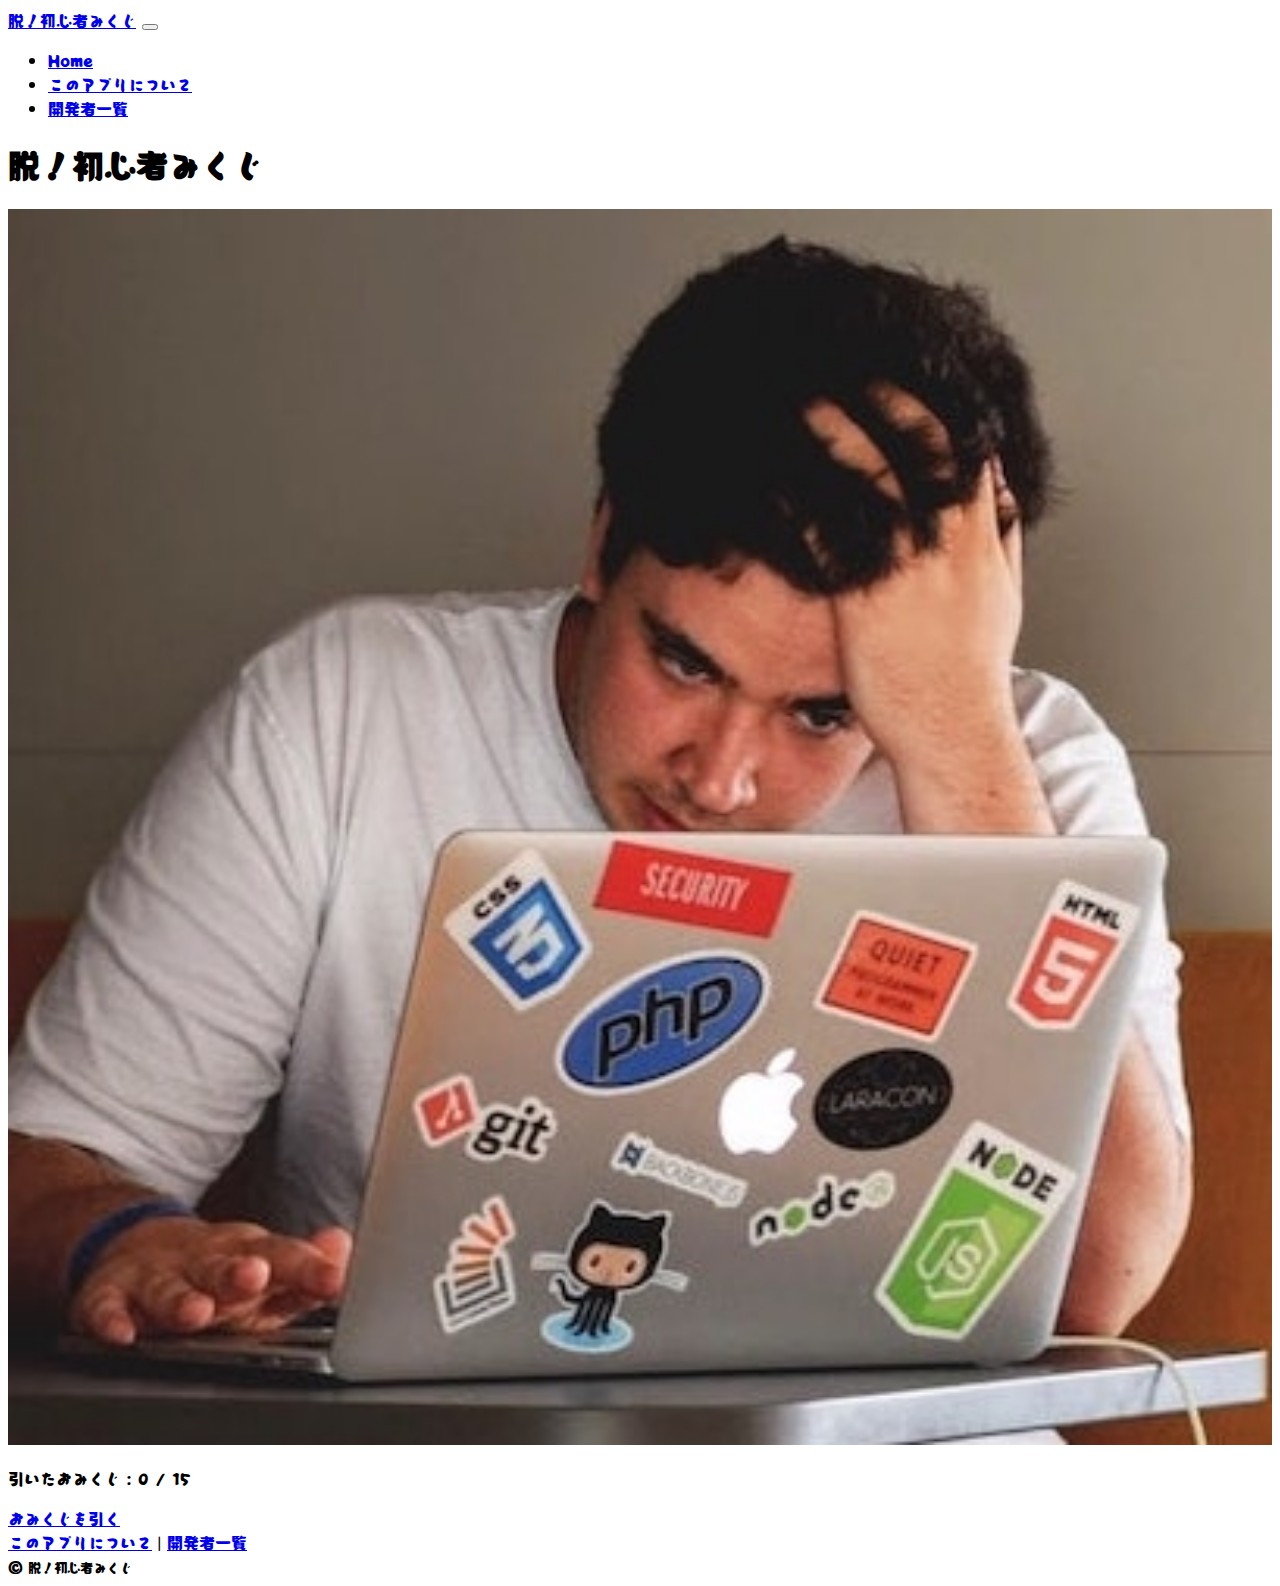
<file: index.html>
<!DOCTYPE html>
<html lang="ja" class="h-100">
	<head>
		<meta charset="UTF-8" />
		<meta http-equiv="X-UA-Compatible" content="IE=edge" />
		<meta name="viewport" content="width=device-width, initial-scale=1.0" />
		<title>脱！初心者みくじ</title>
		<link rel="preconnect" href="https://fonts.googleapis.com" />
		<link rel="preconnect" href="https://fonts.gstatic.com" crossorigin />
		<link
			href="https://fonts.googleapis.com/css2?family=Potta+One&display=swap"
			rel="stylesheet"
		/>
		<link
			href="https://cdn.jsdelivr.net/npm/bootstrap@5.0.2/dist/css/bootstrap.min.css"
			rel="stylesheet"
			integrity="sha384-EVSTQN3/azprG1Anm3QDgpJLIm9Nao0Yz1ztcQTwFspd3yD65VohhpuuCOmLASjC"
			crossorigin="anonymous"
		/>
		<link
			rel="stylesheet"
			href="https://cdnjs.cloudflare.com/ajax/libs/font-awesome/6.2.0/css/all.min.css"
			integrity="sha512-xh6O/CkQoPOWDdYTDqeRdPCVd1SpvCA9XXcUnZS2FmJNp1coAFzvtCN9BmamE+4aHK8yyUHUSCcJHgXloTyT2A=="
			crossorigin="anonymous"
			referrerpolicy="no-referrer"
		/>
		<link rel="stylesheet" href="./styles.css" />
		<link rel="icon" href="img/ramen_moyashi.png" />
	</head>
	<body class="d-flex flex-column bg-warning text-dark h-100">
		<nav class="navbar navbar-expand-lg navbar-dark bg-dark">
			<div class="container-fluid">
				<a class="navbar-brand" href="index.html">脱！初心者みくじ</a>
				<button
					class="navbar-toggler"
					type="button"
					data-bs-toggle="collapse"
					data-bs-target="#navbarSupportedContent"
					aria-controls="navbarSupportedContent"
					aria-expanded="false"
					aria-label="Toggle navigation"
				>
					<span class="navbar-toggler-icon"></span>
				</button>
				<div class="collapse navbar-collapse" id="navbarSupportedContent">
					<ul class="navbar-nav me-auto mb-2 mb-lg-0">
						<li class="nav-item">
							<a class="nav-link" href="index.html">Home</a>
						</li>
						<li class="nav-item">
							<a class="nav-link" href="about.html">このアプリについて</a>
						</li>
						<li class="nav-item">
							<a class="nav-link" href="developers.html">開発者一覧</a>
						</li>
					</ul>
				</div>
			</div>
		</nav>
		<main class="m-auto position-relative">
			<div
				class="container d-flex flex-column justify-content-center align-items-center p-4"
			>
				<div class="text-center pb-4">
					<h1>脱！初心者みくじ</h1>
				</div>
				<div class="pb-4 d-flex justify-content-center">
					<img
						width="100%"
						src="./img/beginner_developer.jpg"
						alt="top_imageq"
						class="border border-5 border-dark"
					/>
				</div>
				<div class="text-center pb-4">
					<p><span>引いたおみくじ : </span><span id="counter"></span></p>
				</div>
				<div class="d-flex justify-content-center pb-4">
					<a class="btn btn-dark" href="./result.html">おみくじを引く</a>
				</div>
				<div class="d-flex justify-content-center">
					<span>
						<a class="link-dark text-nowrap" href="./about.html"
							>このアプリについて</a
						>
					</span>
					<span class="px-2"> | </span>
					<span>
						<a href="./developers.html" class="link-dark text-nowrap"
							>開発者一覧</a
						>
					</span>
				</div>
			</div>
		</main>
		<footer class="footer py-4 text-light bg-dark text-center">
			<div class="container">
				<small>&copy 脱！初心者みくじ</small>
			</div>
		</footer>
	</body>
	<script
		src="https://cdn.jsdelivr.net/npm/bootstrap@5.0.2/dist/js/bootstrap.bundle.min.js"
		integrity="sha384-MrcW6ZMFYlzcLA8Nl+NtUVF0sA7MsXsP1UyJoMp4YLEuNSfAP+JcXn/tWtIaxVXM"
		crossorigin="anonymous"
	></script>
	<script type="module" src="index.js"></script>
	<script src="index_animation.js"></script>
</html>
</file>
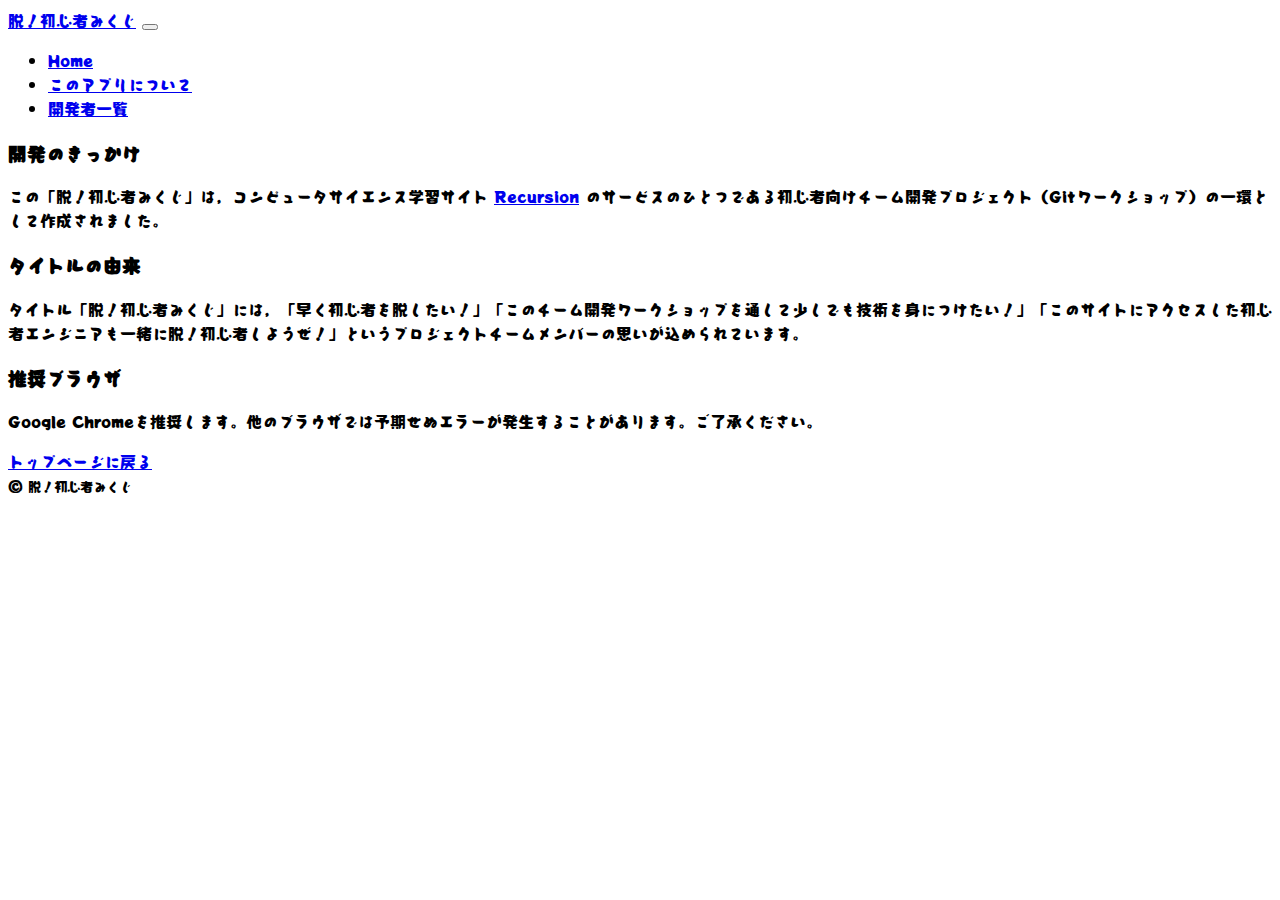
<file: about.html>
<!DOCTYPE html>
<html lang="ja" class="h-100">
	<head>
		<meta charset="UTF-8" />
		<meta http-equiv="X-UA-Compatible" content="IE=edge" />
		<meta name="viewport" content="width=device-width, initial-scale=1.0" />
		<title>脱！初心者みくじ</title>
		<link
			href="https://cdn.jsdelivr.net/npm/bootstrap@5.0.2/dist/css/bootstrap.min.css"
			rel="stylesheet"
			integrity="sha384-EVSTQN3/azprG1Anm3QDgpJLIm9Nao0Yz1ztcQTwFspd3yD65VohhpuuCOmLASjC"
			crossorigin="anonymous"
		/>
		<link
			href="https://fonts.googleapis.com/css2?family=Potta+One&display=swap"
			rel="stylesheet"
		/>
		<link
			rel="stylesheet"
			href="https://cdnjs.cloudflare.com/ajax/libs/font-awesome/5.15.3/css/all.min.css"
		/>
		<link rel="stylesheet" href="./styles.css" />
		<link rel="icon" href="img/ramen_moyashi.png" />
	</head>
	<body class="d-flex flex-column bg-warning text-dark h-100">
		<nav class="navbar navbar-expand-lg navbar-dark bg-dark">
			<div class="container-fluid">
				<a class="navbar-brand" href="index.html">脱！初心者みくじ</a>
				<button
					class="navbar-toggler"
					type="button"
					data-bs-toggle="collapse"
					data-bs-target="#navbarSupportedContent"
					aria-controls="navbarSupportedContent"
					aria-expanded="false"
					aria-label="Toggle navigation"
				>
					<span class="navbar-toggler-icon"></span>
				</button>
				<div class="collapse navbar-collapse" id="navbarSupportedContent">
					<ul class="navbar-nav me-auto mb-2 mb-lg-0">
						<li class="nav-item">
							<a class="nav-link" href="index.html">Home</a>
						</li>
						<li class="nav-item">
							<a class="nav-link" href="about.html">このアプリについて</a>
						</li>
						<li class="nav-item">
							<a class="nav-link" href="developers.html">開発者一覧</a>
						</li>
					</ul>
				</div>
			</div>
		</nav>
		<main class="m-auto">
			<div
				class="container d-flex flex-column justify-content-center align-items-center p-4"
			>
				<div class="container">
					<div class="card bg-warning border-dark border-5 p-4 mb-5">
						<h3>開発のきっかけ</h3>
						<p>
							この「脱！初心者みくじ」は，コンピュータサイエンス学習サイト
							<a href="https://recursionist.io/" class="link-dark">Recursion</a>
							のサービスのひとつである初心者向けチーム開発プロジェクト（Gitワークショップ）の一環として作成されました。
						</p>
						<h3>タイトルの由来</h3>
						<p>
							タイトル「脱！初心者みくじ」には，「早く初心者を脱したい！」「このチーム開発ワークショップを通して少しでも技術を身につけたい！」「このサイトにアクセスした初心者エンジニアも一緒に脱！初心者しようぜ！」というプロジェクトチームメンバーの思いが込められています。
						</p>
						<h3>推奨ブラウザ</h3>
						<p>
							Google
							Chromeを推奨します。他のブラウザでは予期せぬエラーが発生することがあります。ご了承ください。
						</p>
					</div>
					<div class="text-center">
						<a class="btn btn-dark" href="./index.html">トップページに戻る</a>
					</div>
				</div>
			</div>
		</main>
		<footer class="footer py-4 text-light bg-dark text-center">
			<div class="container">
				<small>&copy 脱！初心者みくじ</small>
			</div>
		</footer>
	</body>
	<script
		src="https://cdn.jsdelivr.net/npm/bootstrap@5.0.2/dist/js/bootstrap.bundle.min.js"
		integrity="sha384-MrcW6ZMFYlzcLA8Nl+NtUVF0sA7MsXsP1UyJoMp4YLEuNSfAP+JcXn/tWtIaxVXM"
		crossorigin="anonymous"
	></script>
</html>
</file>
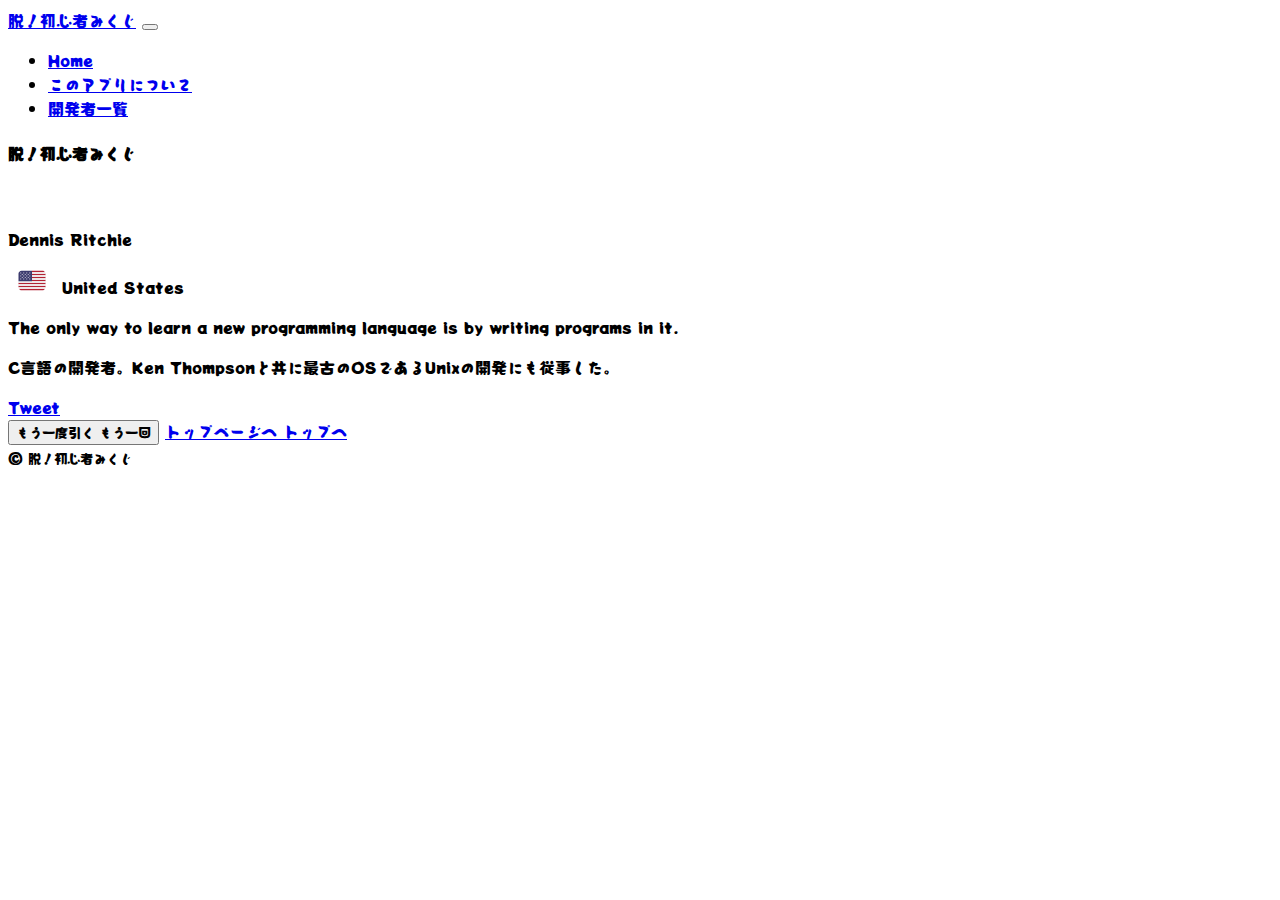
<file: result.html>
<!DOCTYPE html>
<html lang="ja" class="h-100">
	<head>
		<meta charset="UTF-8" />
		<meta http-equiv="X-UA-Compatible" content="IE=edge" />
		<meta name="viewport" content="width=device-width, initial-scale=1.0" />
		<meta name="twitter:card" content="summary" />
		<meta name="twitter:title" content="脱！初心者みくじ" />
		<meta
			name="twitter:description"
			content="Recursionのチーム開発プログラムで作成したおみくじWebアプリ"
		/>
		<meta name="twitter:image" content="./img/ramen_moyashi.png" />
		<title>脱！初心者みくじ</title>
		<link rel="preconnect" href="https://fonts.googleapis.com" />
		<link rel="preconnect" href="https://fonts.gstatic.com" crossorigin />
		<link
			href="https://fonts.googleapis.com/css2?family=Potta+One&display=swap"
			rel="stylesheet"
		/>
		<link
			href="https://cdn.jsdelivr.net/npm/bootstrap@5.0.2/dist/css/bootstrap.min.css"
			rel="stylesheet"
			integrity="sha384-EVSTQN3/azprG1Anm3QDgpJLIm9Nao0Yz1ztcQTwFspd3yD65VohhpuuCOmLASjC"
			crossorigin="anonymous"
		/>
		<link
			rel="stylesheet"
			href="https://cdnjs.cloudflare.com/ajax/libs/font-awesome/6.2.0/css/all.min.css"
			integrity="sha512-xh6O/CkQoPOWDdYTDqeRdPCVd1SpvCA9XXcUnZS2FmJNp1coAFzvtCN9BmamE+4aHK8yyUHUSCcJHgXloTyT2A=="
			crossorigin="anonymous"
			referrerpolicy="no-referrer"
		/>
		<link rel="stylesheet" href="./styles.css" />
		<link rel="stylesheet" href="./animation.css" />
		<link rel="icon" href="img/ramen_moyashi.png" />
	</head>
	<body class="d-flex flex-column bg-warning text-dark h-100">
		<nav class="navbar navbar-expand-lg navbar-dark bg-dark">
			<div class="container-fluid">
				<a class="navbar-brand" href="index.html">脱！初心者みくじ</a>
				<button
					class="navbar-toggler"
					type="button"
					data-bs-toggle="collapse"
					data-bs-target="#navbarSupportedContent"
					aria-controls="navbarSupportedContent"
					aria-expanded="false"
					aria-label="Toggle navigation"
				>
					<span class="navbar-toggler-icon"></span>
				</button>
				<div class="collapse navbar-collapse" id="navbarSupportedContent">
					<ul class="navbar-nav me-auto mb-2 mb-lg-0">
						<li class="nav-item">
							<a class="nav-link" href="index.html">Home</a>
						</li>
						<li class="nav-item">
							<a class="nav-link" href="about.html">このアプリについて</a>
						</li>
						<li class="nav-item">
							<a class="nav-link" href="developers.html">開発者一覧</a>
						</li>
					</ul>
				</div>
			</div>
		</nav>
		<main class="my-auto">
			<div class="container p-5">
				<div
					class="row d-flex flex-column text-center align-items-center position-relative"
				>
					<div
						id="card"
						class="col-12 col-md-8 bg-light border border-5 border-dark rounded py-3 position-absolute"
					>
						<h4 class="border-bottom border-dark py-3 mb-0">
							脱！初心者みくじ
						</h4>
						<div class="border-bottom border-dark">
							<div class="image-container my-2 my-md-4">
								<i id="tech-icon" class="fa-brands"></i>
								<img id="tech-image" />
							</div>
						</div>
						<div class="border-bottom border-dark py-1 py-md-3 mb-1 mb-md-3">
							<p class="mb-1 mb-md-3">
								<span id="tech-name" class="fs-4 align-middle"></span>
							</p>
							<p class="mb-1 mb-md-3">
								<img id="tech-country-flag" width="48" height="27" />
								<span id="tech-country-name"></span>
							</p>
							<p id="tech-quote" class="fst-italic mb-1 mb-md-3"></p>
							<p id="tech-description" class="mb-1 mb-md-3"></p>
						</div>
						<a
							href="https://twitter.com/share?ref_src=twsrc%5Etfw"
							class="twitter-share-button"
							data-size="large"
							data-hashtags="Recursion,チーム開発"
							data-show-count="false"
							>Tweet</a
						>
						<script
							async
							src="https://platform.twitter.com/widgets.js"
							charset="utf-8"
						></script>
						<div class="container">
							<button id="again-button" class="col-5 btn btn-dark">
								<span class="d-none d-md-inline">もう一度引く</span>
								<span class="d-inline d-md-none">もう一回</span>
							</button>
							<a class="col-5 btn btn-dark" href="./index.html">
								<span class="d-none d-md-inline">トップページへ</span>
								<span class="d-inline d-md-none">トップへ</span>
							</a>
						</div>
					</div>
				</div>
			</div>
		</main>
		<footer class="footer py-4 text-light bg-dark text-center">
			<div class="container">
				<small>&copy 脱！初心者みくじ</small>
			</div>
		</footer>
	</body>
	<script
		src="https://cdn.jsdelivr.net/npm/bootstrap@5.0.2/dist/js/bootstrap.bundle.min.js"
		integrity="sha384-MrcW6ZMFYlzcLA8Nl+NtUVF0sA7MsXsP1UyJoMp4YLEuNSfAP+JcXn/tWtIaxVXM"
		crossorigin="anonymous"
	></script>
	<script
		async
		src="https://platform.twitter.com/widgets.js"
		charset="utf-8"
	></script>
	<script type="module" src="result.js"></script>
</html>
</file>
<file: styles.css>
* {
	font-family: 'Potta One', cursive;
	scrollbar-width: none;
}
*::-webkit-scrollbar {
	display: none;
}

nav,
footer {
	z-index: 1;
}

.btn:hover {
	font-weight: bold;
}

#back-ground {
	z-index: -1;
}

.fa-icon {
	color: black;
	z-index: -1;
}
</file>
<file: animation.css>
#card {
	transform-origin: 50% 50%;
	animation: fall 4s linear, closeUp 4s linear forwards,
		swayAndRotate 1s ease-in-out alternate 4 forwards,
		showCard 0.5s ease-out 5s forwards;
}

@keyframes fall {
	from {
		top: -800px;
	}
	to {
		top: 0px;
	}
}

@keyframes swayAndRotate {
	from {
		transform: translateX(100px) rotateX(80deg) rotateY(-20deg) rotateZ(80deg);
	}
	to {
		transform: translateX(-100px) rotateX(10deg) rotateY(-10deg) rotateZ(80deg);
	}
}

@keyframes closeUp {
	from {
		scale: 0.5;
	}
	to {
		scale: 0.8;
	}
}

@keyframes showCard {
	70% {
		transform: translateY(-60%);
		scale: 1.2;
	}

	100% {
		transform: translateY(-50%);
		scale: 1;
	}
}
</file>
